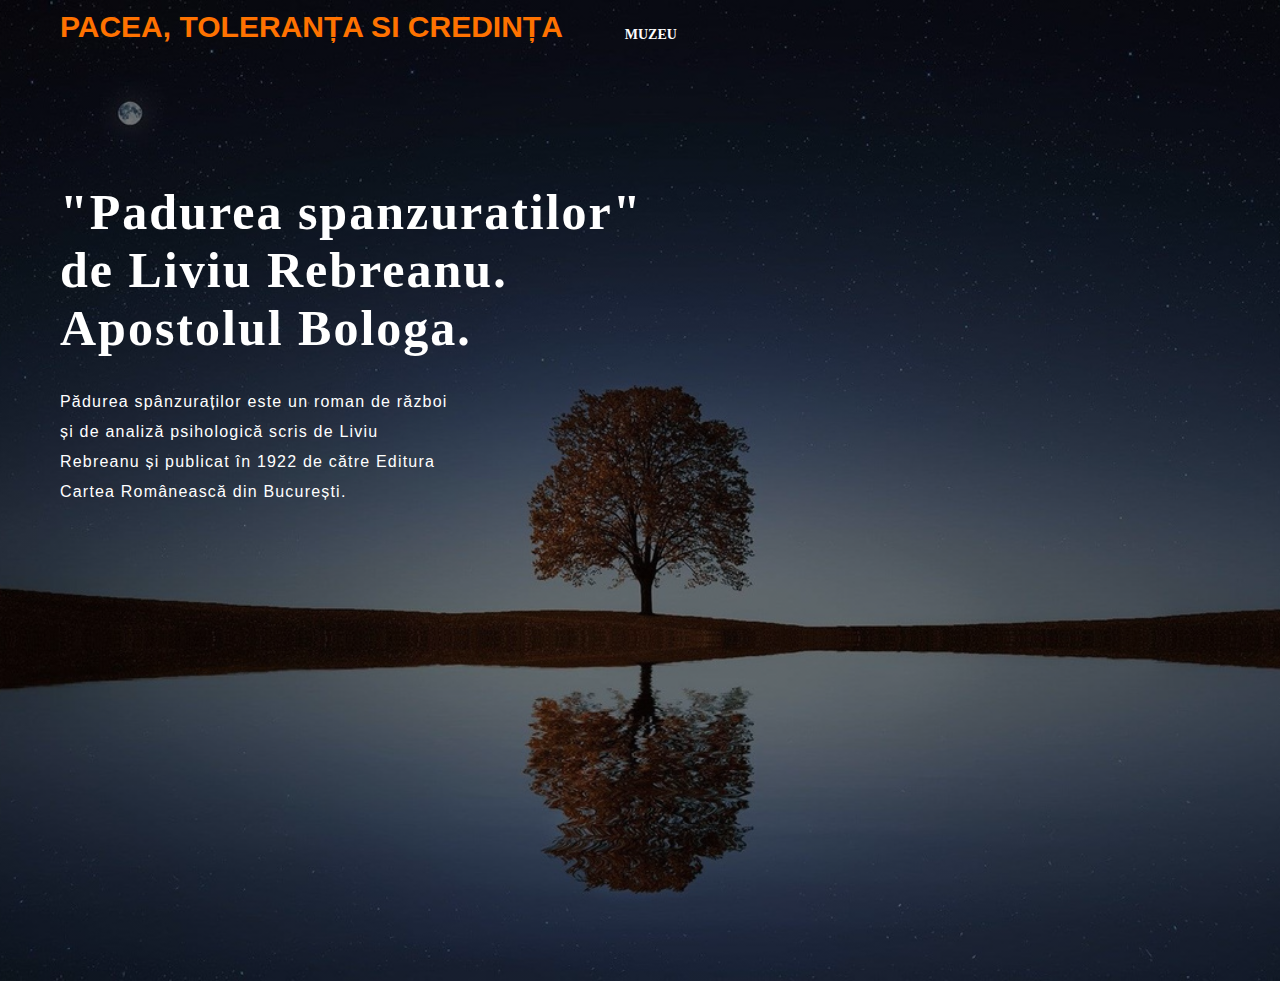
<file: index.html>
<!DOCTYPE html>
<html lang="en">
    <head>
        <title>Pacea, toleranța si credința</title>
        <link rel="stylesheet" href="style.css">
    </head>
<body>
    <div class="main">
         <div class="navbar">
             <div class="icon">
                 <h2 class="logo">PACEA, TOLERANȚA SI CREDINȚA</h2>
             </div>
             <div class="menu">
                <ul>
                    <li><a href="muzeu.html">MUZEU</a></li>
                </ul>
             </div>
         </div>
         <div class="content">
             <h1>"Padurea spanzuratilor" <br> de Liviu Rebreanu. <br> Apostolul Bologa.</h1>
             <p class="par"> <br>Pădurea spânzuraților este un roman de război <br>și de analiză psihologică scris de Liviu <br> Rebreanu și publicat în 1922 de către Editura <br> Cartea Românească din București.</p>
         </div> 
    </div>
    </html>
</body>
</file>
<file: style.css>
*{
    margin: 0;
    padding: 0;
}
.main{
    width: 100%;
    background: linear-gradient(to top, rgba(0,0,0,0.5)50%,rgba(0,0,0,0.5)50%), url(1.jpg);
    background-position: center;
    background-size: cover;
    height: 109vh;
}
.navbar{
    width: 1200px;
    height: 75px;
    margin: auto;
}
.icon{
    float: left;

}
.logo{
    color: #ff7200;
    font-size: 30px;
    font-family: Arial;
    padding-left: 20px;
    float: left;
    padding-top: 10px;
}
.menu{
    width: 70px;
    float: left;
    height: 70px;
}
ul{
    float: left;
    display: flex;
    justify-content: center;
    align-items: center;
}
ul li{
    list-style: none;
    margin-left: 62px;
    margin-top: 27px;
    font-size: 14px;
}
ul li a{
    text-decoration: none;
    color: #fff;
    font-weight: Arial;
    font-weight: bold;
    transition: 0.4s ease-in-out;
}
ul li a:hover{
    color: #ff7200;
}
.content{
    width: 1200px;
    height: auto;
    margin: auto;
    color: #fff;
    position: relative;
}
.content .par{
    padding-left: 20px;
    padding-bottom: 25px;
    font-family: Arial;
    letter-spacing: 1.2px;
    line-height: 30px;
}
.content h1{
    font-size: 'Times New Roman';
    font-size: 50px;
    padding-left: 20px;
    margin-top: 9%;
    letter-spacing: 2px;
}
.main1{
    width: 100%;
    background: linear-gradient(to top, rgba(0,0,0,0.5)50%,rgba(0,0,0,0.5)50%), url(banner.jpg);
    background-position: center;
    background-size: cover;
    height: 109vh;
}
.wrapper{
    margin: 0px auto;
    width: 1000px;
}
.img-cruce{
    width: 300px;
    height: 200px;
    background-image: url(img/cruce.jpg);
    background-size: 100%;
}
</file>
